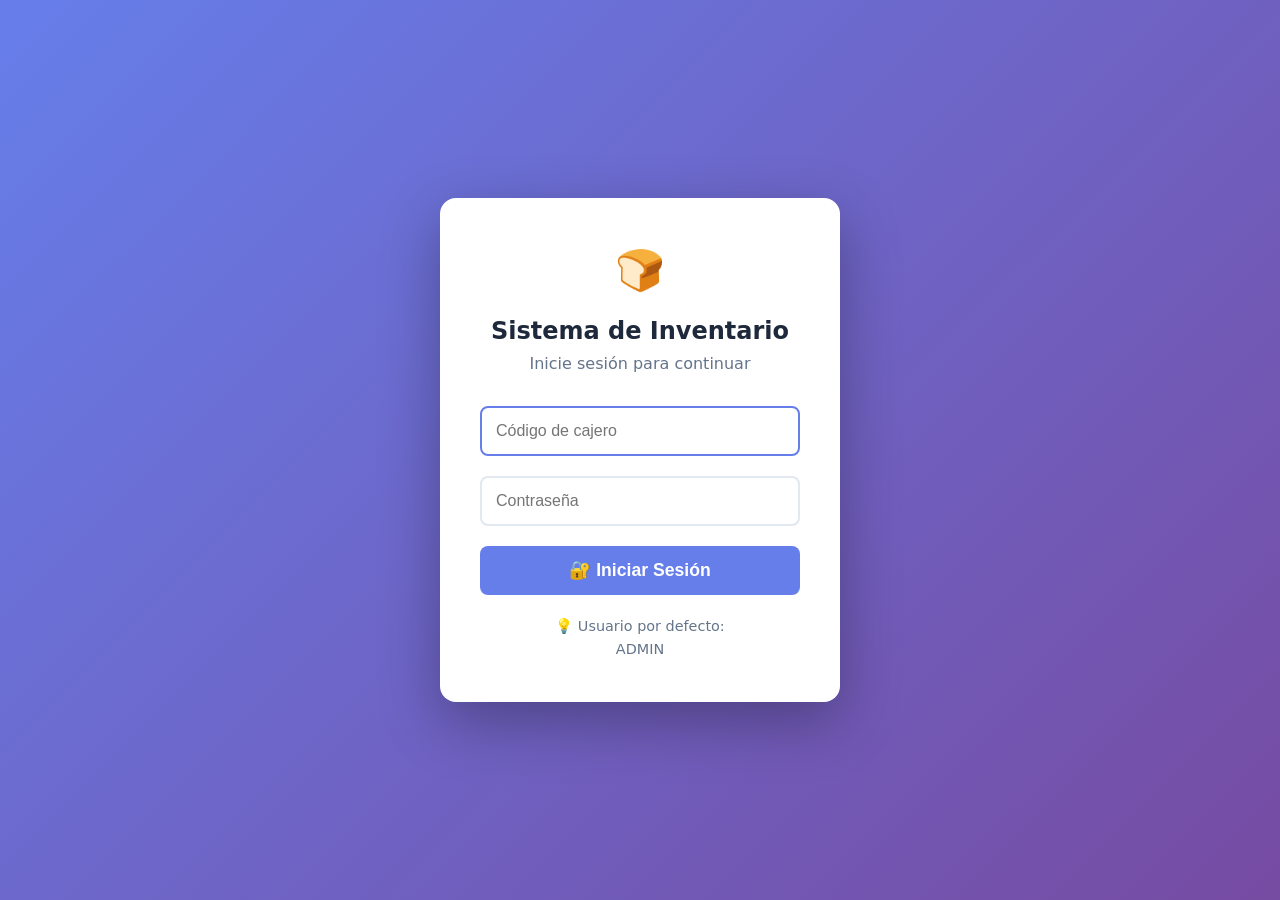
<file: index.html>
<!DOCTYPE html>
<html lang="es">
<head>
    <meta charset="UTF-8">
    <meta name="viewport" content="width=device-width, initial-scale=1.0">
    <title>Sistema de Inventario - Local</title>
    <link rel="stylesheet" href="css/estilos.css">
</head>

<body autocomplete="off">
    <div class="container">
        <header>
            <div style="display: flex; justify-content: space-between; align-items: center; flex-wrap: wrap; gap: 16px;">
                <h1>🍞 Sistema de Control de Inventarios</h1>
                <div id="user-info"></div>
            </div>

            <nav class="main-nav" id="main-nav">
                <!-- Se carga dinámicamente desde app.js -->
            </nav>
        </header>

        <main autocomplete="off">
            <!-- Estadísticas Rápidas -->
            <div class="quick-stats">
                <div class="mini-stat">
                    <div class="mini-stat-value" id="total-items">0</div>
                    <div class="mini-stat-label">Total Items</div>
                </div>
                <div class="mini-stat">
                    <div class="mini-stat-value alert" id="total-alertas">0</div>
                    <div class="mini-stat-label">Stock Bajo</div>
                </div>
                <div class="mini-stat">
                    <div class="mini-stat-value" id="total-cajeros">0</div>
                    <div class="mini-stat-label">Cajeros</div>
                </div>
            </div>

            <!-- Dashboard Dividido -->
            <div class="dashboard-container">
                <!-- PANEL IZQUIERDO: INVENTARIO -->
                <section class="dashboard-panel panel-inventory">
                    <div class="panel-header">
                        <div class="panel-icon">📦</div>
                        <div class="panel-title">
                            <h2>Gestión de Inventario</h2>
                            <p>Control de stock por categorías</p>
                        </div>
                    </div>
                    
                    <div class="category-list" id="inventory-categories">
                        <!-- Se carga dinámicamente -->
                    </div>
                </section>

                <!-- PANEL DERECHO: ADMINISTRACIÓN -->
                <section class="dashboard-panel panel-admin">
                    <div class="panel-header">
                        <div class="panel-icon">⚙️</div>
                        <div class="panel-title">
                            <h2>Administración</h2>
                            <p>Gestión del sistema</p>
                        </div>
                    </div>
                    
                    <div class="admin-list">
                        <a href="cajeros.html" class="admin-card">
                            <div class="admin-icon">👤</div>
                            <div class="admin-info">
                                <div class="admin-name">Cajeros</div>
                                <div class="admin-desc">Administrar usuarios y permisos</div>
                            </div>
                            <span class="admin-arrow">→</span>
                        </a>
                        
                        <a href="auditoria.html" class="admin-card">
                            <div class="admin-icon">📋</div>
                            <div class="admin-info">
                                <div class="admin-name">Auditoría</div>
                                <div class="admin-desc">Historial de movimientos</div>
                            </div>
                            <span class="admin-arrow">→</span>
                        </a>
                        
                        <a href="inventario.html" class="admin-card">
                            <div class="admin-icon">📊</div>
                            <div class="admin-info">
                                <div class="admin-name">Reportes</div>
                                <div class="admin-desc">Vista general y exportación</div>
                            </div>
                            <span class="admin-arrow">→</span>
                        </a>
                        
                        <a href="categorias.html" class="admin-card">
                            <div class="admin-icon">🏷️</div>
                            <div class="admin-info">
                                <div class="admin-name">Categorías</div>
                                <div class="admin-desc">Crear o eliminar categorías</div>
                            </div>
                            <span class="admin-arrow">→</span>
                        </a>
                    </div>
                </section>
            </div>
        </main>
    </div>

    <script src="js/app.js"></script>

    <script>
        document.addEventListener('DOMContentLoaded', () => {
    // CORRECCIÓN 1: Solo inicializar si no hay datos (primera vez)
    if (!localStorage.getItem('inventario_cajeros')) {
        console.log('Primera vez: inicializando datos...');
        inicializarDatos();
    } else {
        // Solo actualizar navegación y usuario, no todo el dashboard
        actualizarNavegacion();
        mostrarUsuarioActual();
    }
    
    // CORRECCIÓN 2: Verificar sesión DESPUÉS de inicializar
    if (!verificarSesion()) return;
    
    // CORRECCIÓN 3: Cargar dashboard personalizado de index (no el de app.js)
    cargarDashboardDividido();
    
    // NO llamar actualizarDashboard() aquí, ya que cargarDashboardDividido() hace todo
});

        function cargarDashboardDividido() {
            const categorias = obtenerCategorias();
            const contenedor = document.getElementById('inventory-categories');
            
            let totalItems = 0;
            let totalAlertas = 0;
            
            // Generar cards de categorías
            const html = categorias.map(cat => {
                const items = obtenerDatos(cat.id);
                const count = items.length;
                const alertas = items.filter(i => i.cantidad <= i.minimo).length;
                const criticos = items.filter(i => i.cantidad <= i.minimo * 0.5).length;
                
                totalItems += count;
                totalAlertas += alertas;
                
                let estadoClase = '';
                let mensajeAlerta = '';
                
                if (criticos > 0) {
                    estadoClase = 'critical';
                    mensajeAlerta = `🔴 ${criticos} crítico${criticos !== 1 ? 's' : ''}`;
                } else if (alertas > 0) {
                    estadoClase = 'warning';
                    mensajeAlerta = `⚠️ ${alertas} con stock bajo`;
                }
                
                return `
                    <a href="categoria.html?cat=${cat.id}" class="category-card ${estadoClase}">
                        <div class="category-icon">${cat.icono}</div>
                        <div class="category-info">
                            <div class="category-name">${cat.nombre}</div>
                            <div class="category-stats">${count} items • ${cat.descripcion || 'Sin descripción'}</div>
                            ${mensajeAlerta ? `<div class="category-alert">${mensajeAlerta}</div>` : ''}
                        </div>
                        <span class="category-arrow">→</span>
                    </a>
                `;
            }).join('');
            
            contenedor.innerHTML = html || `
                <div class="empty-state">
                    <div class="empty-state-icon">📦</div>
                    <p>No hay categorías configuradas</p>
                    <a href="categorias.html" class="btn-primary" style="margin-top: 16px;">Crear Categoría</a>
                </div>
            `;
            
            // Actualizar estadísticas
            document.getElementById('total-items').textContent = totalItems;
            document.getElementById('total-alertas').textContent = totalAlertas;
            
            const cajeros = obtenerDatos('cajeros');
            document.getElementById('total-cajeros').textContent = cajeros.length;
        }
    </script>
</body>
</html>
</file>
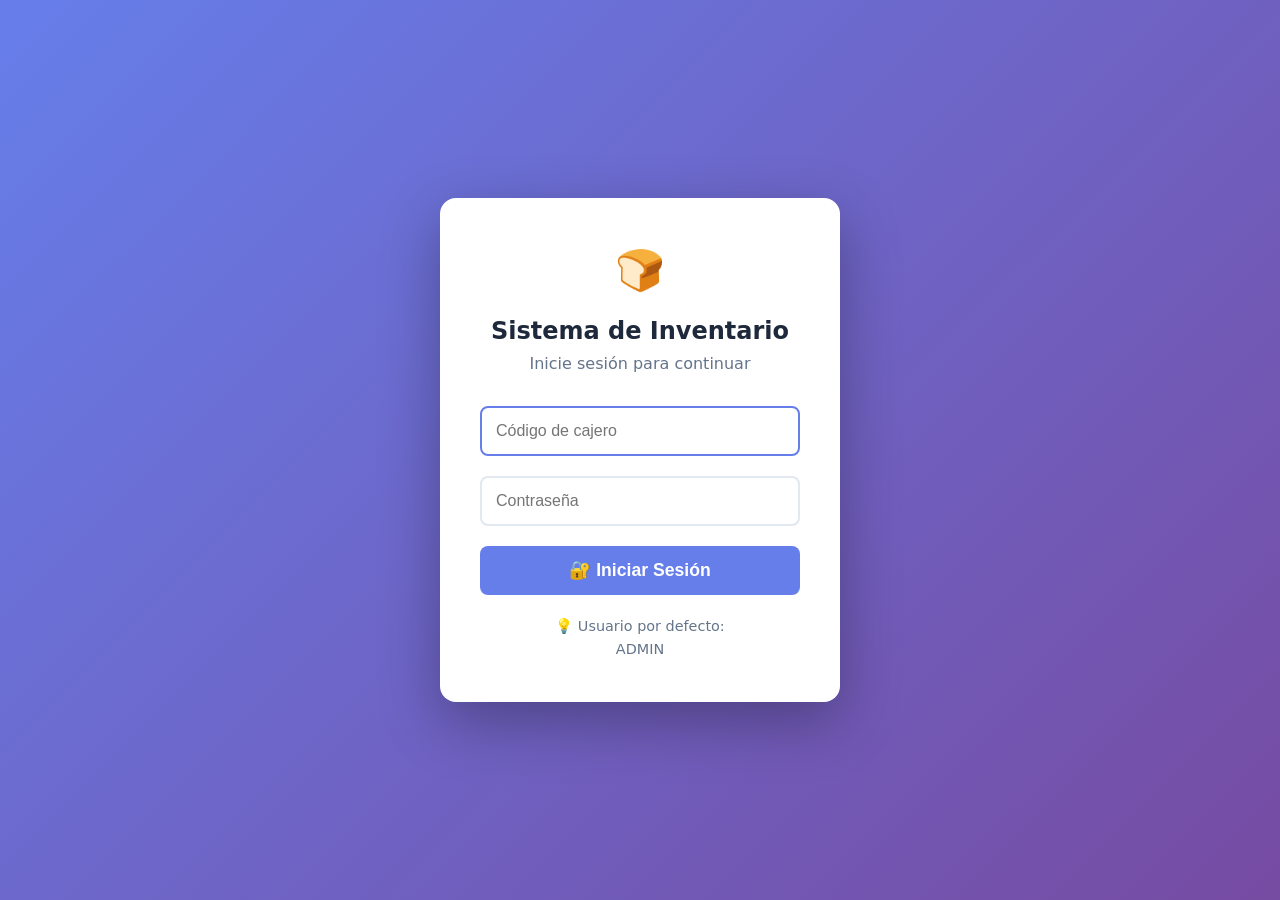
<file: categorias.html>
<!DOCTYPE html>
<html lang="es">
<head>
    <meta charset="UTF-8">
    <meta name="viewport" content="width=device-width, initial-scale=1.0">
    <title>Gestión de Categorías - Inventario</title>
    <link rel="stylesheet" href="css/estilos.css">
    <style>
        /* Estilos específicos para la página de categorías */
        .categorias-grid {
            display: grid;
            grid-template-columns: repeat(auto-fill, minmax(280px, 1fr));
            gap: 20px;
            margin-top: 24px;
        }
        
        .categoria-card {
            background: var(--card-bg);
            border-radius: 12px;
            padding: 20px;
            box-shadow: var(--shadow);
            border-left: 4px solid var(--primary);
            position: relative;
            transition: all 0.3s ease;
        }
        
        .categoria-card:hover {
            transform: translateY(-3px);
            box-shadow: var(--shadow-lg);
        }
        
        .categoria-card.protegida {
            border-left-color: var(--warning);
            background: linear-gradient(to right, #fef3c7, var(--card-bg));
        }
        
        .categoria-icon-display {
            font-size: 2.5rem;
            margin-bottom: 12px;
            text-align: center;
            background: var(--bg);
            border-radius: 12px;
            padding: 12px;
        }
        
        .categoria-nombre {
            font-size: 1.2rem;
            font-weight: 600;
            margin-bottom: 4px;
        }
        
        .categoria-id {
            color: var(--text-light);
            font-size: 0.85rem;
            font-family: monospace;
            background: var(--bg);
            padding: 2px 8px;
            border-radius: 4px;
            display: inline-block;
            margin-bottom: 8px;
        }
        
        .categoria-desc {
            color: var(--text-light);
            font-size: 0.9rem;
            margin-bottom: 12px;
            min-height: 20px;
        }
        
        .categoria-stats {
            display: flex;
            gap: 16px;
            margin-bottom: 12px;
            font-size: 0.85rem;
            color: var(--text-light);
        }
        
        .categoria-actions {
            display: flex;
            gap: 8px;
        }
        
        .badge-protegida {
            background: var(--warning);
            color: white;
            padding: 4px 12px;
            border-radius: 20px;
            font-size: 0.75rem;
            font-weight: 600;
            position: absolute;
            top: 16px;
            right: 16px;
        }
        
        /* Formulario mejorado */
        .form-nueva-cat {
            background: var(--card-bg);
            padding: 24px;
            border-radius: 12px;
            box-shadow: var(--shadow);
            margin-bottom: 24px;
        }
        
        .form-row {
           display: grid;
          grid-template-columns: 1fr 1fr 1fr 100px;  /* ← Todos iguales */
          gap: 14px;
          align-items: end;
        }
        
        @media (max-width: 968px) {
            .form-row {
                grid-template-columns: 1fr;
            }
        }
        
        /* Selector de Iconos Compacto */
        .icon-selector-container {
            position: relative;
        }
        
        .icon-trigger {
            display: flex;
            align-items: center;
            gap: 10px;
            padding: 10px 12px;
            background: white;
            border: 2px solid var(--border);
            border-radius: 8px;
            cursor: pointer;
            transition: all 0.3s ease;
            width: 100%;
        }
        
        .icon-trigger:hover, .icon-trigger.active {
            border-color: var(--primary);
        }
        
        .selected-icon-preview {
            font-size: 1.4rem;
            width: 32px;
            height: 32px;
            display: flex;
            align-items: center;
            justify-content: center;
            background: var(--bg);
            border-radius: 6px;
        }
        
        .icon-trigger-text {
            flex: 1;
            color: var(--text);
            font-size: 0.9rem;
        }
        
        .icon-arrow {
            color: var(--text-light);
            font-size: 0.8rem;
            transition: transform 0.3s ease;
        }
        
        .icon-trigger.active .icon-arrow {
            transform: rotate(180deg);
        }
        
        /* Dropdown compacto */
        .icon-dropdown {
            position: absolute;
            top: 100%;
            left: 0;
            right: 0;
            margin-top: 6px;
            background: white;
            border-radius: 12px;
            box-shadow: var(--shadow-lg);
            max-height: 320px;
            overflow-y: auto;
            z-index: 1000;
            display: none;
            border: 2px solid var(--border);
        }
        
        .icon-dropdown.show {
            display: block;
            animation: slideDown 0.2s ease;
        }
        
        @keyframes slideDown {
            from { opacity: 0; transform: translateY(-10px); }
            to { opacity: 1; transform: translateY(0); }
        }
        
        .icon-category {
            padding: 12px;
            border-bottom: 1px solid var(--border);
        }
        
        .icon-category:last-child {
            border-bottom: none;
        }
        
        .icon-category-title {
            font-size: 0.75rem;
            font-weight: 600;
            color: var(--text-light);
            text-transform: uppercase;
            letter-spacing: 0.5px;
            margin-bottom: 8px;
            display: flex;
            align-items: center;
            gap: 6px;
        }
        
        .icon-grid {
            display: grid;
            grid-template-columns: repeat(5, 1fr);
            gap: 6px;
        }
        
        .icon-option {
            aspect-ratio: 1;
            display: flex;
            align-items: center;
            justify-content: center;
            font-size: 1.3rem;
            background: var(--bg);
            border-radius: 6px;
            cursor: pointer;
            transition: all 0.15s ease;
            border: 2px solid transparent;
        }
        
        .icon-option:hover {
            background: #dbeafe;
            border-color: var(--primary);
            transform: scale(1.1);
        }
        
        .icon-option.selected {
            background: var(--primary);
            border-color: var(--primary);
            color: white;
        }
        
        /* Input oculto */
        #cat-icono-input, #edit-cat-icono-input {
            position: absolute;
            opacity: 0;
            pointer-events: none;
        }
    </style>
</head>
<body autocomplete="off">
    <div class="container">
        <header>
            <div style="display: flex; justify-content: space-between; align-items: center; flex-wrap: wrap; gap: 16px;">
                <h1>⚙️ Gestión de Categorías</h1>
                <div id="user-info"></div>
            </div>
            <nav class="main-nav" id="main-nav">
                <!-- Se carga dinámicamente -->
            </nav>
        </header>

        <main>
            <!-- Formulario de Nueva Categoría -->
            <div class="form-nueva-cat">
                <h3 style="margin-bottom: 20px;">➕ Nueva Categoría</h3>
                
                <form id="form-categoria" onsubmit="return false;">
                    <div class="form-row">
                        <!-- ID -->
                        <div class="form-group">
                            <label>ID único:</label>
                            <input type="text" id="cat-id" placeholder="ej: bebidas" required 
                                   pattern="[a-z0-9-]+" title="Solo minúsculas, números y guiones">
                        </div>
                        
                        <!-- Selector de Icono -->
                        <div class="form-group icon-selector-container">
                            <label>Icono:</label>
                            <input type="hidden" id="cat-icono-input" value="📦">
                            
                            <div class="icon-trigger" id="icon-trigger" onclick="toggleIconDropdown()">
                                <span class="selected-icon-preview" id="selected-icon-display">📦</span>
                                <span class="icon-trigger-text">Seleccionar...</span>
                                <span class="icon-arrow">▼</span>
                            </div>
                            
                            <div class="icon-dropdown" id="icon-dropdown">
                                <!-- Comida y Bebida -->
                                <div class="icon-category">
                                    <div class="icon-category-title">🍽️ Comida y Bebida</div>
                                    <div class="icon-grid">
                                        <div class="icon-option" onclick="seleccionarIcono('🍞')" title="Pan">🍞</div>
                                        <div class="icon-option" onclick="seleccionarIcono('🥖')" title="Baguette">🥖</div>
                                        <div class="icon-option" onclick="seleccionarIcono('🥐')" title="Croissant">🥐</div>
                                        <div class="icon-option" onclick="seleccionarIcono('🥨')" title="Pretzel">🥨</div>
                                        <div class="icon-option" onclick="seleccionarIcono('🥯')" title="Bagel">🥯</div>
                                        <div class="icon-option" onclick="seleccionarIcono('🥞')" title="Panqueques">🥞</div>
                                        <div class="icon-option" onclick="seleccionarIcono('🧇')" title="Waffles">🧇</div>
                                        <div class="icon-option" onclick="seleccionarIcono('🥓')" title="Tocino">🥓</div>
                                        <div class="icon-option" onclick="seleccionarIcono('🥩')" title="Carne">🥩</div>
                                        <div class="icon-option" onclick="seleccionarIcono('🍗')" title="Pollo">🍗</div>
                                        <div class="icon-option" onclick="seleccionarIcono('🍖')" title="Hueso">🍖</div>
                                        <div class="icon-option" onclick="seleccionarIcono('🌭')" title="Hot Dog">🌭</div>
                                        <div class="icon-option" onclick="seleccionarIcono('🍔')" title="Hamburguesa">🍔</div>
                                        <div class="icon-option" onclick="seleccionarIcono('🍟')" title="Papas fritas">🍟</div>
                                        <div class="icon-option" onclick="seleccionarIcono('🍕')" title="Pizza">🍕</div>
                                        <div class="icon-option" onclick="seleccionarIcono('🥪')" title="Sándwich">🥪</div>
                                        <div class="icon-option" onclick="seleccionarIcono('🥙')" title="Kebab">🥙</div>
                                        <div class="icon-option" onclick="seleccionarIcono('🧆')" title="Falafel">🧆</div>
                                        <div class="icon-option" onclick="seleccionarIcono('🌮')" title="Taco">🌮</div>
                                        <div class="icon-option" onclick="seleccionarIcono('🌯')" title="Burrito">🌯</div>
                                        <div class="icon-option" onclick="seleccionarIcono('🥗')" title="Ensalada">🥗</div>
                                        <div class="icon-option" onclick="seleccionarIcono('🥘')" title="Paella">🥘</div>
                                        <div class="icon-option" onclick="seleccionarIcono('🥫')" title="Enlatado">🥫</div>
                                        <div class="icon-option" onclick="seleccionarIcono('🍝')" title="Spaghetti">🍝</div>
                                        <div class="icon-option" onclick="seleccionarIcono('🍜')" title="Ramen">🍜</div>
                                        <div class="icon-option" onclick="seleccionarIcono('🍲')" title="Sopa">🍲</div>
                                        <div class="icon-option" onclick="seleccionarIcono('🍛')" title="Curry">🍛</div>
                                        <div class="icon-option" onclick="seleccionarIcono('🍣')" title="Sushi">🍣</div>
                                        <div class="icon-option" onclick="seleccionarIcono('🍱')" title="Bento">🍱</div>
                                        <div class="icon-option" onclick="seleccionarIcono('🥟')" title="Dumpling">🥟</div>
                                        <div class="icon-option" onclick="seleccionarIcono('🍤')" title="Camarón">🍤</div>
                                        <div class="icon-option" onclick="seleccionarIcono('🍙')" title="Onigiri">🍙</div>
                                        <div class="icon-option" onclick="seleccionarIcono('🍚')" title="Arroz">🍚</div>
                                        <div class="icon-option" onclick="seleccionarIcono('🍘')" title="Galleta arroz">🍘</div>
                                        <div class="icon-option" onclick="seleccionarIcono('🍥')" title="Narutomaki">🍥</div>
                                        <div class="icon-option" onclick="seleccionarIcono('🥠')" title="Galleta fortuna">🥠</div>
                                        <div class="icon-option" onclick="seleccionarIcono('🥮')" title="Pastel luna">🥮</div>
                                        <div class="icon-option" onclick="seleccionarIcono('🍢')" title="Oden">🍢</div>
                                        <div class="icon-option" onclick="seleccionarIcono('🍡')" title="Dango">🍡</div>
                                        <div class="icon-option" onclick="seleccionarIcono('🍧')" title="Raspado">🍧</div>
                                        <div class="icon-option" onclick="seleccionarIcono('🍨')" title="Helado">🍨</div>
                                        <div class="icon-option" onclick="seleccionarIcono('🍦')" title="Soft serve">🍦</div>
                                        <div class="icon-option" onclick="seleccionarIcono('🥧')" title="Pie">🥧</div>
                                        <div class="icon-option" onclick="seleccionarIcono('🧁')" title="Cupcake">🧁</div>
                                        <div class="icon-option" onclick="seleccionarIcono('🍰')" title="Torta">🍰</div>
                                        <div class="icon-option" onclick="seleccionarIcono('🎂')" title="Cumpleaños">🎂</div>
                                        <div class="icon-option" onclick="seleccionarIcono('🍮')" title="Flan">🍮</div>
                                        <div class="icon-option" onclick="seleccionarIcono('🍭')" title="Chupetín">🍭</div>
                                        <div class="icon-option" onclick="seleccionarIcono('🍬')" title="Caramelo">🍬</div>
                                        <div class="icon-option" onclick="seleccionarIcono('🍫')" title="Chocolate">🍫</div>
                                        <div class="icon-option" onclick="seleccionarIcono('🍿')" title="Popcorn">🍿</div>
                                        <div class="icon-option" onclick="seleccionarIcono('🍩')" title="Dona">🍩</div>
                                        <div class="icon-option" onclick="seleccionarIcono('🍪')" title="Galleta">🍪</div>
                                        <div class="icon-option" onclick="seleccionarIcono('🌰')" title="Castaña">🌰</div>
                                        <div class="icon-option" onclick="seleccionarIcono('🥜')" title="Maní">🥜</div>
                                        <div class="icon-option" onclick="seleccionarIcono('🍯')" title="Miel">🍯</div>
                                        <div class="icon-option" onclick="seleccionarIcono('🥛')" title="Leche">🥛</div>
                                        <div class="icon-option" onclick="seleccionarIcono('🍼')" title="Biberón">🍼</div>
                                        <div class="icon-option" onclick="seleccionarIcono('☕')" title="Café">☕</div>
                                        <div class="icon-option" onclick="seleccionarIcono('🍵')" title="Té">🍵</div>
                                        <div class="icon-option" onclick="seleccionarIcono('🧃')" title="Jugo">🧃</div>
                                        <div class="icon-option" onclick="seleccionarIcono('🥤')" title="Vaso con popote">🥤</div>
                                        <div class="icon-option" onclick="seleccionarIcono('🍶')" title="Sake">🍶</div>
                                        <div class="icon-option" onclick="seleccionarIcono('🍺')" title="Cerveza">🍺</div>
                                        <div class="icon-option" onclick="seleccionarIcono('🍻')" title="Brindis">🍻</div>
                                        <div class="icon-option" onclick="seleccionarIcono('🥂')" title="Champagne">🥂</div>
                                        <div class="icon-option" onclick="seleccionarIcono('🍷')" title="Vino">🍷</div>
                                        <div class="icon-option" onclick="seleccionarIcono('🥃')" title="Whisky">🥃</div>
                                        <div class="icon-option" onclick="seleccionarIcono('🍸')" title="Cóctel">🍸</div>
                                        <div class="icon-option" onclick="seleccionarIcono('🍹')" title="Tropical">🍹</div>
                                        <div class="icon-option" onclick="seleccionarIcono('🧉')" title="Mate">🧉</div>
                                        <div class="icon-option" onclick="seleccionarIcono('🍾')" title="Champaña">🍾</div>
                                        <div class="icon-option" onclick="seleccionarIcono('🧊')" title="Hielo">🧊</div>
                                        <div class="icon-option" onclick="seleccionarIcono('🥄')" title="Cuchara">🥄</div>
                                        <div class="icon-option" onclick="seleccionarIcono('🍴')" title="Cubiertos">🍴</div>
                                        <div class="icon-option" onclick="seleccionarIcono('🍽️')" title="Plato">🍽️</div>
                                        <div class="icon-option" onclick="seleccionarIcono('🥣')" title="Bowl">🥣</div>
                                        <div class="icon-option" onclick="seleccionarIcono('🥡')" title="Para llevar">🥡</div>
                                        <div class="icon-option" onclick="seleccionarIcono('🥢')" title="Palillos">🥢</div>
                                        <div class="icon-option" onclick="seleccionarIcono('🧂')" title="Sal">🧂</div>
                                    </div>
                                </div>
                                
                                <!-- Frutas y Verduras -->
                                <div class="icon-category">
                                    <div class="icon-category-title">🍎 Frutas y Verduras</div>
                                    <div class="icon-grid">
                                        <div class="icon-option" onclick="seleccionarIcono('🍏')" title="Manzana verde">🍏</div>
                                        <div class="icon-option" onclick="seleccionarIcono('🍎')" title="Manzana roja">🍎</div>
                                        <div class="icon-option" onclick="seleccionarIcono('🍐')" title="Pera">🍐</div>
                                        <div class="icon-option" onclick="seleccionarIcono('🍊')" title="Naranja">🍊</div>
                                        <div class="icon-option" onclick="seleccionarIcono('🍋')" title="Limón">🍋</div>
                                        <div class="icon-option" onclick="seleccionarIcono('🍌')" title="Plátano">🍌</div>
                                        <div class="icon-option" onclick="seleccionarIcono('🍉')" title="Sandía">🍉</div>
                                        <div class="icon-option" onclick="seleccionarIcono('🍇')" title="Uvas">🍇</div>
                                        <div class="icon-option" onclick="seleccionarIcono('🍓')" title="Frutilla">🍓</div>
                                        <div class="icon-option" onclick="seleccionarIcono('🫐')" title="Arándanos">🫐</div>
                                        <div class="icon-option" onclick="seleccionarIcono('🍈')" title="Melón">🍈</div>
                                        <div class="icon-option" onclick="seleccionarIcono('🍒')" title="Cerezas">🍒</div>
                                        <div class="icon-option" onclick="seleccionarIcono('🍑')" title="Durazno">🍑</div>
                                        <div class="icon-option" onclick="seleccionarIcono('🍍')" title="Piña">🍍</div>
                                        <div class="icon-option" onclick="seleccionarIcono('🥝')" title="Kiwi">🥝</div>
                                        <div class="icon-option" onclick="seleccionarIcono('🥥')" title="Coco">🥥</div>
                                        <div class="icon-option" onclick="seleccionarIcono('🥑')" title="Palta">🥑</div>
                                        <div class="icon-option" onclick="seleccionarIcono('🍆')" title="Berenjena">🍆</div>
                                        <div class="icon-option" onclick="seleccionarIcono('🥔')" title="Papa">🥔</div>
                                        <div class="icon-option" onclick="seleccionarIcono('🥕')" title="Zanahoria">🥕</div>
                                        <div class="icon-option" onclick="seleccionarIcono('🌽')" title="Choclo">🌽</div>
                                        <div class="icon-option" onclick="seleccionarIcono('🌶️')" title="Ají">🌶️</div>
                                        <div class="icon-option" onclick="seleccionarIcono('🫑')" title="Pimentón">🫑</div>
                                        <div class="icon-option" onclick="seleccionarIcono('🥒')" title="Pepino">🥒</div>
                                        <div class="icon-option" onclick="seleccionarIcono('🥬')" title="Vegetal hoja">🥬</div>
                                        <div class="icon-option" onclick="seleccionarIcono('🥦')" title="Brócoli">🥦</div>
                                        <div class="icon-option" onclick="seleccionarIcono('🧄')" title="Ajo">🧄</div>
                                        <div class="icon-option" onclick="seleccionarIcono('🧅')" title="Cebolla">🧅</div>
                                        <div class="icon-option" onclick="seleccionarIcono('🍄')" title="Champiñón">🍄</div>
                                        <div class="icon-option" onclick="seleccionarIcono('🥜')" title="Maní">🥜</div>
                                        <div class="icon-option" onclick="seleccionarIcono('🌰')" title="Castaña">🌰</div>
                                        <div class="icon-option" onclick="seleccionarIcono('🍞')" title="Pan">🍞</div>
                                        <div class="icon-option" onclick="seleccionarIcono('🥐')" title="Croissant">🥐</div>
                                        <div class="icon-option" onclick="seleccionarIcono('🥖')" title="Baguette">🥖</div>
                                        <div class="icon-option" onclick="seleccionarIcono('🫓')" title="Pan plano">🫓</div>
                                        <div class="icon-option" onclick="seleccionarIcono('🥨')" title="Pretzel">🥨</div>
                                        <div class="icon-option" onclick="seleccionarIcono('🥯')" title="Bagel">🥯</div>
                                        <div class="icon-option" onclick="seleccionarIcono('🥞')" title="Panqueques">🥞</div>
                                        <div class="icon-option" onclick="seleccionarIcono('🧇')" title="Waffles">🧇</div>
                                        <div class="icon-option" onclick="seleccionarIcono('🧀')" title="Queso">🧀</div>
                                        <div class="icon-option" onclick="seleccionarIcono('🍖')" title="Carne">🍖</div>
                                        <div class="icon-option" onclick="seleccionarIcono('🍗')" title="Pollo">🍗</div>
                                        <div class="icon-option" onclick="seleccionarIcono('🥩')" title="Corte">🥩</div>
                                        <div class="icon-option" onclick="seleccionarIcono('🥓')" title="Tocino">🥓</div>
                                        <div class="icon-option" onclick="seleccionarIcono('🍔')" title="Hamburguesa">🍔</div>
                                        <div class="icon-option" onclick="seleccionarIcono('🍟')" title="Papas">🍟</div>
                                        <div class="icon-option" onclick="seleccionarIcono('🍕')" title="Pizza">🍕</div>
                                        <div class="icon-option" onclick="seleccionarIcono('🌭')" title="Completo">🌭</div>
                                        <div class="icon-option" onclick="seleccionarIcono('🥪')" title="Sándwich">🥪</div>
                                        <div class="icon-option" onclick="seleccionarIcono('🌮')" title="Taco">🌮</div>
                                        <div class="icon-option" onclick="seleccionarIcono('🌯')" title="Burrito">🌯</div>
                                        <div class="icon-option" onclick="seleccionarIcono('🫔')" title="Tamal">🫔</div>
                                        <div class="icon-option" onclick="seleccionarIcono('🥙')" title="Kebab">🥙</div>
                                        <div class="icon-option" onclick="seleccionarIcono('🧆')" title="Falafel">🧆</div>
                                        <div class="icon-option" onclick="seleccionarIcono('🥚')" title="Huevo">🥚</div>
                                        <div class="icon-option" onclick="seleccionarIcono('🍳')" title="Cocinando">🍳</div>
                                        <div class="icon-option" onclick="seleccionarIcono('🥘')" title="Paella">🥘</div>
                                        <div class="icon-option" onclick="seleccionarIcono('🍲')" title="Olla">🍲</div>
                                        <div class="icon-option" onclick="seleccionarIcono('🫕')" title="Fondue">🫕</div>
                                        <div class="icon-option" onclick="seleccionarIcono('🥣')" title="Bowl">🥣</div>
                                        <div class="icon-option" onclick="seleccionarIcono('🥗')" title="Ensalada">🥗</div>
                                        <div class="icon-option" onclick="seleccionarIcono('🍿')" title="Popcorn">🍿</div>
                                        <div class="icon-option" onclick="seleccionarIcono('🧈')" title="Mantequilla">🧈</div>
                                        <div class="icon-option" onclick="seleccionarIcono('🧂')" title="Sal">🧂</div>
                                        <div class="icon-option" onclick="seleccionarIcono('🥫')" title="Enlatado">🥫</div>
                                        <div class="icon-option" onclick="seleccionarIcono('🍱')" title="Bento">🍱</div>
                                        <div class="icon-option" onclick="seleccionarIcono('🍘')" title="Galleta arroz">🍘</div>
                                        <div class="icon-option" onclick="seleccionarIcono('🍙')" title="Onigiri">🍙</div>
                                        <div class="icon-option" onclick="seleccionarIcono('🍚')" title="Arroz">🍚</div>
                                        <div class="icon-option" onclick="seleccionarIcono('🍛')" title="Curry">🍛</div>
                                        <div class="icon-option" onclick="seleccionarIcono('🍜')" title="Ramen">🍜</div>
                                        <div class="icon-option" onclick="seleccionarIcono('🍝')" title="Spaghetti">🍝</div>
                                        <div class="icon-option" onclick="seleccionarIcono('🍠')" title="Batata">🍠</div>
                                        <div class="icon-option" onclick="seleccionarIcono('🍢')" title="Oden">🍢</div>
                                        <div class="icon-option" onclick="seleccionarIcono('🍡')" title="Dango">🍡</div>
                                        <div class="icon-option" onclick="seleccionarIcono('🍧')" title="Raspado">🍧</div>
                                        <div class="icon-option" onclick="seleccionarIcono('🍨')" title="Helado">🍨</div>
                                        <div class="icon-option" onclick="seleccionarIcono('🍦')" title="Soft">🍦</div>
                                        <div class="icon-option" onclick="seleccionarIcono('🥧')" title="Pie">🥧</div>
                                        <div class="icon-option" onclick="seleccionarIcono('🧁')" title="Cupcake">🧁</div>
                                        <div class="icon-option" onclick="seleccionarIcono('🍰')" title="Torta">🍰</div>
                                        <div class="icon-option" onclick="seleccionarIcono('🎂')" title="Cumpleaños">🎂</div>
                                        <div class="icon-option" onclick="seleccionarIcono('🍮')" title="Flan">🍮</div>
                                        <div class="icon-option" onclick="seleccionarIcono('🍭')" title="Chupetín">🍭</div>
                                        <div class="icon-option" onclick="seleccionarIcono('🍬')" title="Caramelo">🍬</div>
                                        <div class="icon-option" onclick="seleccionarIcono('🍫')" title="Chocolate">🍫</div>
                                        <div class="icon-option" onclick="seleccionarIcono('🍿')" title="Popcorn">🍿</div>
                                        <div class="icon-option" onclick="seleccionarIcono('🍩')" title="Dona">🍩</div>
                                        <div class="icon-option" onclick="seleccionarIcono('🍪')" title="Galleta">🍪</div>
                                        <div class="icon-option" onclick="seleccionarIcono('🌰')" title="Castaña">🌰</div>
                                        <div class="icon-option" onclick="seleccionarIcono('🥜')" title="Maní">🥜</div>
                                        <div class="icon-option" onclick="seleccionarIcono('🍯')" title="Miel">🍯</div>
                                        <div class="icon-option" onclick="seleccionarIcono('🍼')" title="Biberón">🍼</div>
                                        <div class="icon-option" onclick="seleccionarIcono('🥛')" title="Leche">🥛</div>
                                        <div class="icon-option" onclick="seleccionarIcono('☕')" title="Café">☕</div>
                                        <div class="icon-option" onclick="seleccionarIcono('🫖')" title="Tetera">🫖</div>
                                        <div class="icon-option" onclick="seleccionarIcono('🍵')" title="Té">🍵</div>
                                        <div class="icon-option" onclick="seleccionarIcono('🍶')" title="Sake">🍶</div>
                                        <div class="icon-option" onclick="seleccionarIcono('🍾')" title="Champaña">🍾</div>
                                        <div class="icon-option" onclick="seleccionarIcono('🍷')" title="Vino">🍷</div>
                                        <div class="icon-option" onclick="seleccionarIcono('🍸')" title="Cóctel">🍸</div>
                                        <div class="icon-option" onclick="seleccionarIcono('🍹')" title="Tropical">🍹</div>
                                        <div class="icon-option" onclick="seleccionarIcono('🍺')" title="Cerveza">🍺</div>
                                        <div class="icon-option" onclick="seleccionarIcono('🍻')" title="Brindis">🍻</div>
                                        <div class="icon-option" onclick="seleccionarIcono('🥂')" title="Champagne">🥂</div>
                                        <div class="icon-option" onclick="seleccionarIcono('🥃')" title="Whisky">🥃</div>
                                        <div class="icon-option" onclick="seleccionarIcono('🫗')" title="Vertiendo">🫗</div>
                                        <div class="icon-option" onclick="seleccionarIcono('🥤')" title="Vaso">🥤</div>
                                        <div class="icon-option" onclick="seleccionarIcono('🧋')" title="Bubble tea">🧋</div>
                                        <div class="icon-option" onclick="seleccionarIcono('🧃')" title="Jugo">🧃</div>
                                        <div class="icon-option" onclick="seleccionarIcono('🧉')" title="Mate">🧉</div>
                                        <div class="icon-option" onclick="seleccionarIcono('🧊')" title="Hielo">🧊</div>
                                        <div class="icon-option" onclick="seleccionarIcono('🥢')" title="Palillos">🥢</div>
                                        <div class="icon-option" onclick="seleccionarIcono('🍽️')" title="Plato">🍽️</div>
                                        <div class="icon-option" onclick="seleccionarIcono('🍴')" title="Cubiertos">🍴</div>
                                        <div class="icon-option" onclick="seleccionarIcono('🥄')" title="Cuchara">🥄</div>
                                        <div class="icon-option" onclick="seleccionarIcono('🔪')" title="Cuchillo">🔪</div>
                                        <div class="icon-option" onclick="seleccionarIcono('🏺')" title="Ánfora">🏺</div>
                                    </div>
                                </div>
                                
                                <!-- Bebidas -->
                                <div class="icon-category">
                                    <div class="icon-category-title">🥤 Bebidas</div>
                                    <div class="icon-grid">
                                        <div class="icon-option" onclick="seleccionarIcono('💧')" title="Agua">💧</div>
                                        <div class="icon-option" onclick="seleccionarIcono('🥤')" title="Vaso">🥤</div>
                                        <div class="icon-option" onclick="seleccionarIcono('🧃')" title="Jugo">🧃</div>
                                        <div class="icon-option" onclick="seleccionarIcono('🧉')" title="Mate">🧉</div>
                                        <div class="icon-option" onclick="seleccionarIcono('☕')" title="Café">☕</div>
                                        <div class="icon-option" onclick="seleccionarIcono('🍵')" title="Té">🍵</div>
                                        <div class="icon-option" onclick="seleccionarIcono('🫖')" title="Tetera">🫖</div>
                                        <div class="icon-option" onclick="seleccionarIcono('🍶')" title="Sake">🍶</div>
                                        <div class="icon-option" onclick="seleccionarIcono('🍺')" title="Cerveza">🍺</div>
                                        <div class="icon-option" onclick="seleccionarIcono('🍻')" title="Brindis">🍻</div>
                                        <div class="icon-option" onclick="seleccionarIcono('🥂')" title="Champagne">🥂</div>
                                        <div class="icon-option" onclick="seleccionarIcono('🍷')" title="Vino">🍷</div>
                                        <div class="icon-option" onclick="seleccionarIcono('🥃')" title="Whisky">🥃</div>
                                        <div class="icon-option" onclick="seleccionarIcono('🍸')" title="Cóctel">🍸</div>
                                        <div class="icon-option" onclick="seleccionarIcono('🍹')" title="Tropical">🍹</div>
                                        <div class="icon-option" onclick="seleccionarIcono('🧊')" title="Hielo">🧊</div>
                                        <div class="icon-option" onclick="seleccionarIcono('🥛')" title="Leche">🥛</div>
                                        <div class="icon-option" onclick="seleccionarIcono('🍼')" title="Biberón">🍼</div>
                                        <div class="icon-option" onclick="seleccionarIcono('🍾')" title="Champaña">🍾</div>
                                        <div class="icon-option" onclick="seleccionarIcono('🧋')" title="Bubble tea">🧋</div>
                                        <div class="icon-option" onclick="seleccionarIcono('🫗')" title="Vertiendo">🫗</div>
                                        <div class="icon-option" onclick="seleccionarIcono('🍯')" title="Miel">🍯</div>
                                        <div class="icon-option" onclick="seleccionarIcono('🥄')" title="Cuchara">🥄</div>
                                        <div class="icon-option" onclick="seleccionarIcono('🍴')" title="Cubiertos">🍴</div>
                                    </div>
                                </div>
                            </div>
                        </div>
                        
                        <!-- Nombre -->
                        <div class="form-group">
                            <label>Nombre visible:</label>
                            <input type="text" id="cat-nombre" placeholder="Nombre de la categoría" required>
                        </div>
                        
                        <!-- Botón -->
                        <div class="form-group">
                            <button type="button" onclick="crearNuevaCategoria()" class="btn-primary" style="width: 100%; height: 46px;">
                                ➕ Crear
                            </button>
                        </div>
                    </div>
                    
                    <!-- Descripción -->
                    <div class="form-group" style="margin-top: 12px;">
                        <label>Descripción (opcional):</label>
                        <input type="text" id="cat-desc" placeholder="Breve descripción de la categoría">
                    </div>
                </form>
            </div>

            <!-- Lista de Categorías Existentes -->
            <div class="section-header">
                <h2>Categorías Existentes</h2>
                <span id="total-categorias" class="badge">0 categorías</span>
            </div>

            <div class="categorias-grid" id="categorias-grid">
                <!-- Se carga dinámicamente -->
            </div>
        </main>
    </div>

    <!-- Modal para editar categoría -->
    <div id="modal-editar-cat" class="modal">
        <div class="modal-content">
            <span class="close" onclick="cerrarModalCat()">&times;</span>
            <h3>Editar Categoría</h3>
            <form id="form-editar-cat" onsubmit="return false;">
                <input type="hidden" id="edit-cat-id-original">
                
                <div class="form-group">
                    <label>ID (no editable):</label>
                    <input type="text" id="edit-cat-id" readonly style="background: #f1f5f9;">
                </div>
                
                <!-- Selector de icono para edición -->
                <div class="form-group icon-selector-container">
                    <label>Icono:</label>
                    <input type="hidden" id="edit-cat-icono-input">
                    
                    <div class="icon-trigger" id="edit-icon-trigger" onclick="toggleEditIconDropdown()">
                        <span class="selected-icon-preview" id="edit-selected-icon-display">📦</span>
                        <span class="icon-trigger-text">Cambiar icono...</span>
                        <span class="icon-arrow">▼</span>
                    </div>
                    
                    <div class="icon-dropdown" id="edit-icon-dropdown">
                        <!-- Comida y Bebida -->
                        <div class="icon-category">
                            <div class="icon-category-title">🍽️ Comida y Bebida</div>
                            <div class="icon-grid" id="edit-grid-comida">
                                <!-- Se genera con JS -->
                            </div>
                        </div>
                        
                        <!-- Frutas y Verduras -->
                        <div class="icon-category">
                            <div class="icon-category-title">🍎 Frutas y Verduras</div>
                            <div class="icon-grid" id="edit-grid-frutas">
                                <!-- Se genera con JS -->
                            </div>
                        </div>
                        
                        <!-- Bebidas -->
                        <div class="icon-category">
                            <div class="icon-category-title">🥤 Bebidas</div>
                            <div class="icon-grid" id="edit-grid-bebidas">
                                <!-- Se genera con JS -->
                            </div>
                        </div>
                    </div>
                </div>
                
                <div class="form-group">
                    <label>Nombre:</label>
                    <input type="text" id="edit-cat-nombre" required>
                </div>
                
                <div class="form-group">
                    <label>Descripción:</label>
                    <input type="text" id="edit-cat-desc">
                </div>
                
                <button type="button" onclick="guardarEdicionCategoria()" class="btn-primary">💾 Guardar Cambios</button>
            </form>
        </div>
    </div>

    <script src="js/app.js"></script>
    <script>
        // Iconos simplificados - solo 3 categorías
        const ICONOS_CATEGORIAS = {
            'Comida y Bebida': ['🍞', '🥖', '🥐', '🥨', '🥯', '🥞', '🧇', '🥓', '🥩', '🍗', '🍖', '🌭', '🍔', '🍟', '🍕', '🥪', '🥙', '🧆', '🌮', '🌯', '🥗', '🥘', '🥫', '🍝', '🍜', '🍲', '🍛', '🍣', '🍱', '🥟', '🍤', '🍙', '🍚', '🍘', '🍥', '🥠', '🥮', '🍢', '🍡', '🍧', '🍨', '🍦', '🥧', '🧁', '🍰', '🎂', '🍮', '🍭', '🍬', '🍫', '🍿', '🍩', '🍪', '🌰', '🥜', '🍯', '🥛', '🍼', '☕', '🍵', '🧃', '🥤', '🍶', '🍺', '🍻', '🥂', '🍷', '🥃', '🍸', '🍹', '🧉', '🍾', '🧊', '🥄', '🍴', '🍽️', '🥣', '🥡', '🥢', '🧂'],
            
            'Frutas y Verduras': ['🍏', '🍎', '🍐', '🍊', '🍋', '🍌', '🍉', '🍇', '🍓', '🫐', '🍈', '🍒', '🍑', '🍍', '🥝', '🥥', '🥑', '🍆', '🥔', '🥕', '🌽', '🌶️', '🫑', '🥒', '🥬', '🥦', '🧄', '🧅', '🍄', '🥜', '🌰'],
            
            'Bebidas': ['💧', '🥤', '🧃', '🧉', '☕', '🍵', '🫖', '🍶', '🍺', '🍻', '🥂', '🍷', '🥃', '🍸', '🍹', '🧊', '🥛', '🍼', '🍾', '🧋', '🫗', '🍯']
        };

        let iconoSeleccionado = '📦';
        let iconoEditSeleccionado = '📦';

        document.addEventListener('DOMContentLoaded', () => {
            if (!verificarSesion()) return;
            inicializarDatos();
            cargarCategoriasAdmin();
            generarIconosEdicion();
        });

        function generarIconosEdicion() {
            // Generar grids para edición
            const comidaContainer = document.getElementById('edit-grid-comida');
            const frutasContainer = document.getElementById('edit-grid-frutas');
            const bebidasContainer = document.getElementById('edit-grid-bebidas');
            
            if (comidaContainer) {
                comidaContainer.innerHTML = ICONOS_CATEGORIAS['Comida y Bebida']
                    .map(icon => `<div class="icon-option" onclick="seleccionarEditIcono('${icon}')" title="${icon}">${icon}</div>`)
                    .join('');
            }
            
            if (frutasContainer) {
                frutasContainer.innerHTML = ICONOS_CATEGORIAS['Frutas y Verduras']
                    .map(icon => `<div class="icon-option" onclick="seleccionarEditIcono('${icon}')" title="${icon}">${icon}</div>`)
                    .join('');
            }
            
            if (bebidasContainer) {
                bebidasContainer.innerHTML = ICONOS_CATEGORIAS['Bebidas']
                    .map(icon => `<div class="icon-option" onclick="seleccionarEditIcono('${icon}')" title="${icon}">${icon}</div>`)
                    .join('');
            }
        }

        function toggleIconDropdown() {
            const dropdown = document.getElementById('icon-dropdown');
            const trigger = document.getElementById('icon-trigger');
            
            if (dropdown.classList.contains('show')) {
                dropdown.classList.remove('show');
                trigger.classList.remove('active');
            } else {
                dropdown.classList.add('show');
                trigger.classList.add('active');
            }
        }

        function toggleEditIconDropdown() {
            const dropdown = document.getElementById('edit-icon-dropdown');
            const trigger = document.getElementById('edit-icon-trigger');
            
            if (dropdown.classList.contains('show')) {
                dropdown.classList.remove('show');
                trigger.classList.remove('active');
            } else {
                dropdown.classList.add('show');
                trigger.classList.add('active');
            }
        }

        function seleccionarIcono(icono) {
            iconoSeleccionado = icono;
            document.getElementById('cat-icono-input').value = icono;
            document.getElementById('selected-icon-display').textContent = icono;
            document.querySelector('#icon-trigger .icon-trigger-text').textContent = icono;
            
            // Cerrar dropdown
            document.getElementById('icon-dropdown').classList.remove('show');
            document.getElementById('icon-trigger').classList.remove('active');
            
            // Marcar seleccionado visualmente
            document.querySelectorAll('#icon-dropdown .icon-option').forEach(opt => {
                opt.classList.remove('selected');
                if (opt.textContent === icono) {
                    opt.classList.add('selected');
                }
            });
        }

        function seleccionarEditIcono(icono) {
            iconoEditSeleccionado = icono;
            document.getElementById('edit-cat-icono-input').value = icono;
            document.getElementById('edit-selected-icon-display').textContent = icono;
            document.querySelector('#edit-icon-trigger .icon-trigger-text').textContent = icono;
            
            // Cerrar dropdown
            document.getElementById('edit-icon-dropdown').classList.remove('show');
            document.getElementById('edit-icon-trigger').classList.remove('active');
            
            // Marcar seleccionado
            document.querySelectorAll('#edit-icon-dropdown .icon-option').forEach(opt => {
                opt.classList.remove('selected');
                if (opt.textContent === icono) {
                    opt.classList.add('selected');
                }
            });
        }

        // Cerrar dropdowns al hacer clic fuera
        document.addEventListener('click', function(e) {
            const container = document.querySelector('.icon-selector-container');
            const editContainer = document.querySelector('#form-editar-cat .icon-selector-container');
            
            if (container && !container.contains(e.target)) {
                document.getElementById('icon-dropdown')?.classList.remove('show');
                document.getElementById('icon-trigger')?.classList.remove('active');
            }
            
            if (editContainer && !editContainer.contains(e.target)) {
                document.getElementById('edit-icon-dropdown')?.classList.remove('show');
                document.getElementById('edit-icon-trigger')?.classList.remove('active');
            }
        });

        function cargarCategoriasAdmin() {
    const grid = document.getElementById('categorias-grid');
    const categorias = obtenerCategorias();
    
    document.getElementById('total-categorias').textContent = 
        `${categorias.length} categoría${categorias.length !== 1 ? 's' : ''}`;
    
    if (categorias.length === 0) {
        grid.innerHTML = `
            <div class="empty-state" style="grid-column: 1/-1;">
                <div class="empty-state-icon">📁</div>
                <h3>No hay categorías</h3>
                <p>Crea tu primera categoría usando el formulario superior</p>
            </div>
        `;
        return;
    }
    
    grid.innerHTML = categorias.map(cat => {
        const items = obtenerDatos(cat.id);
        const count = items.length;
        const alertas = items.filter(i => i.cantidad <= i.minimo).length;
        const criticos = items.filter(i => i.cantidad <= i.minimo * 0.5).length;
        
        let estadoClase = '';
        let mensajeAlerta = '';
        
        if (criticos > 0) {
            estadoClase = 'protegida';
            mensajeAlerta = `🔴 ${criticos} crítico${criticos !== 1 ? 's' : ''}`;
        } else if (alertas > 0) {
            mensajeAlerta = `⚠️ ${alertas} con stock bajo`;
        }
        
        return `
            <div class="categoria-card ${estadoClase}">
                ${cat.protegida ? '<span class="badge-protegida">🔒 Protegida</span>' : ''}
                <div class="categoria-icon-display">${cat.icono}</div>
                <div class="categoria-nombre">${cat.nombre}</div>
                <div class="categoria-id">${cat.id}</div>
                <div class="categoria-desc">${cat.descripcion || 'Sin descripción'}</div>
                
                <div class="categoria-stats">
                    <span>📦 ${count} items</span>
                    ${alertas > 0 ? `<span style="color: var(--danger);">⚠️ ${alertas} alertas</span>` : ''}
                </div>
                
                <div class="categoria-actions">
                    <!-- CAMBIO CLAVE: Ahora usa verCategoria() -->
                    <button onclick="verCategoria('${cat.id}')" class="btn-icon btn-edit" title="Ver">👁️</button>
                    <button onclick="abrirEditarCategoria('${cat.id}')" class="btn-icon btn-edit" title="Editar">✏️</button>
                    ${!cat.protegida ? `
                        <button onclick="eliminarCategoria('${cat.id}')" class="btn-icon btn-delete" title="Eliminar">🗑️</button>
                    ` : ''}
                </div>
            </div>
        `;
    }).join('');
}

        function crearNuevaCategoria() {
            const id = document.getElementById('cat-id').value.toLowerCase().trim();
            const nombre = document.getElementById('cat-nombre').value.trim();
            const icono = iconoSeleccionado;
            const desc = document.getElementById('cat-desc').value.trim();
    
    if (!id || !nombre) {
        mostrarNotificacion('ID y Nombre son obligatorios', 'error');
        return;
    }
    
    if (crearCategoriaCompleta(id, nombre, icono, desc)) {
        // Limpiar formulario
        document.getElementById('form-categoria').reset();
        iconoSeleccionado = '📦';
        document.getElementById('cat-icono-input').value = '📦';
        document.getElementById('selected-icon-display').textContent = '📦';
        document.querySelector('#icon-trigger .icon-trigger-text').textContent = 'Seleccionar...';
        
        // Recargar lista
        cargarCategoriasAdmin();
    }
}

        function abrirEditarCategoria(id) {
            const categorias = obtenerCategorias();
            const cat = categorias.find(c => c.id === id);
            if (!cat) return;
            
            document.getElementById('edit-cat-id-original').value = id;
            document.getElementById('edit-cat-id').value = id;
            document.getElementById('edit-cat-nombre').value = cat.nombre;
            document.getElementById('edit-cat-desc').value = cat.descripcion || '';
            
            // Establecer icono
            iconoEditSeleccionado = cat.icono;
            document.getElementById('edit-cat-icono-input').value = cat.icono;
            document.getElementById('edit-selected-icon-display').textContent = cat.icono;
            document.querySelector('#edit-icon-trigger .icon-trigger-text').textContent = cat.icono;
            
            // Marcar icono seleccionado
            document.querySelectorAll('#edit-icon-dropdown .icon-option').forEach(opt => {
                opt.classList.remove('selected');
                if (opt.textContent === cat.icono) {
                    opt.classList.add('selected');
                }
            });
            
            document.getElementById('modal-editar-cat').style.display = 'block';
        }

        function guardarEdicionCategoria() {
            const id = document.getElementById('edit-cat-id-original').value;
            const nombre = document.getElementById('edit-cat-nombre').value.trim();
            const icono = iconoEditSeleccionado;
            const desc = document.getElementById('edit-cat-desc').value.trim();
            
            if (!nombre) {
                mostrarNotificacion('El nombre es obligatorio', 'error');
                return;
            }
            
            if (editarCategoria(id, nombre, icono, desc)) {
                cerrarModalCat();
                cargarCategoriasAdmin();
            }
        }

        function cerrarModalCat() {
            document.getElementById('modal-editar-cat').style.display = 'none';
        }

        window.onclick = function(event) {
            const modal = document.getElementById('modal-editar-cat');
            if (event.target === modal) {
                cerrarModalCat();
            }
        }
    </script>
</body>
</html>
</file>
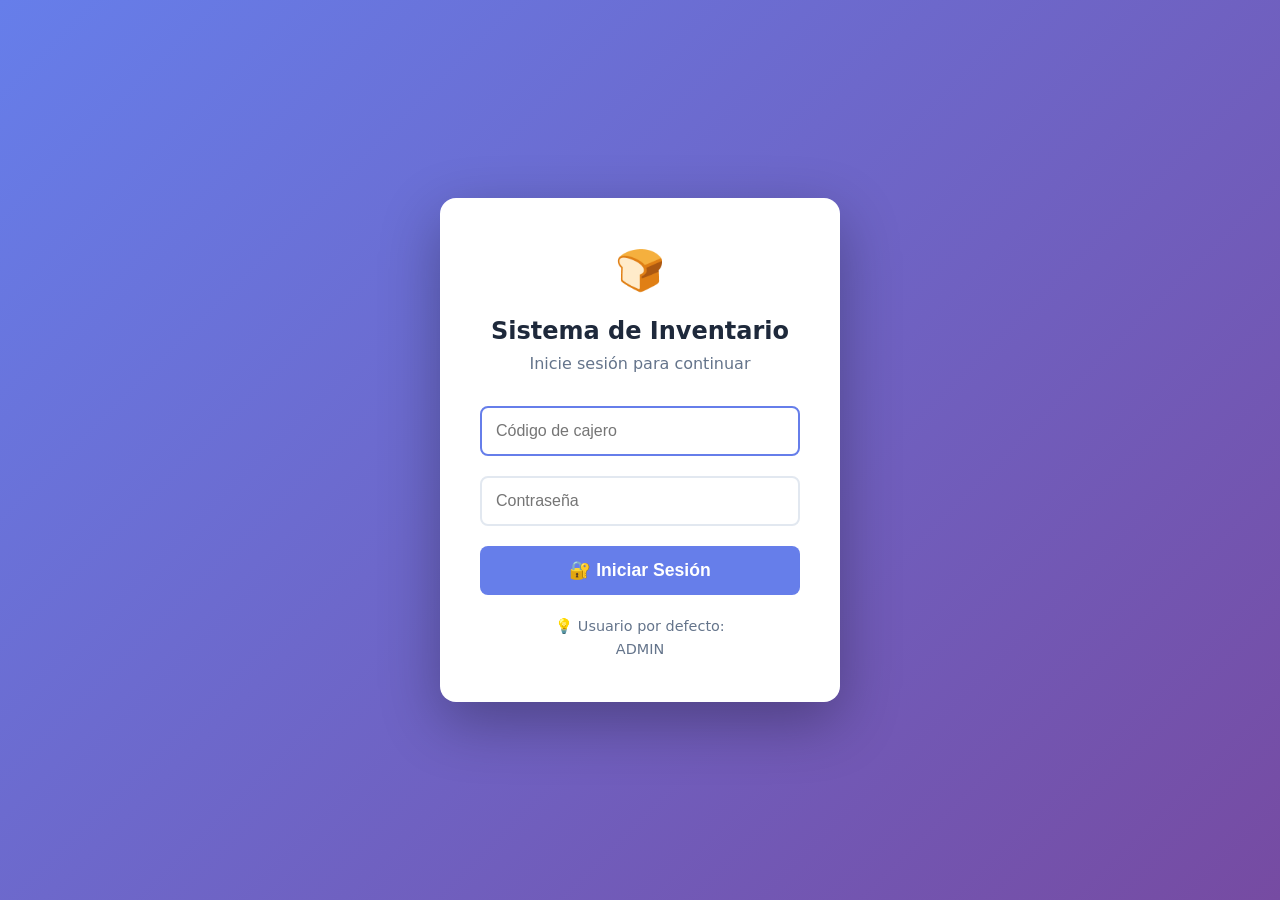
<file: login.html>
<!DOCTYPE html>
<html lang="es">
<head>
    <meta charset="UTF-8">
    <meta name="viewport" content="width=device-width, initial-scale=1.0">
    <title>Iniciar Sesión - Sistema de Inventario</title>
    <link rel="stylesheet" href="css/estilos.css">
    <style>
        .login-container {
            min-height: 100vh;
            display: flex;
            align-items: center;
            justify-content: center;
            background: linear-gradient(135deg, #667eea 0%, #764ba2 100%);
        }
        .login-box {
            background: white;
            padding: 40px;
            border-radius: 16px;
            box-shadow: 0 20px 60px rgba(0,0,0,0.3);
            width: 100%;
            max-width: 400px;
        }
        .login-logo {
            text-align: center;
            margin-bottom: 30px;
        }
        .login-logo h1 {
            font-size: 2.5rem;
            margin-bottom: 10px;
        }
        .login-logo p {
            color: #64748b;
        }
        .login-form .form-group {
            margin-bottom: 20px;
            position: relative;
        }
        .login-form input {
            width: 100%;
            padding: 14px;
            border: 2px solid #e2e8f0;
            border-radius: 8px;
            font-size: 1rem;
            transition: border-color 0.3s;
        }
        .login-form input:focus {
            outline: none;
            border-color: #667eea;
        }
        /* Ocultar el honeypot */
        .honeypot {
            position: absolute;
            left: -9999px;
            opacity: 0;
            height: 0;
            width: 0;
        }
        .login-btn {
            width: 100%;
            padding: 14px;
            background: #667eea;
            color: white;
            border: none;
            border-radius: 8px;
            font-size: 1.1rem;
            font-weight: 600;
            cursor: pointer;
            transition: transform 0.2s, box-shadow 0.2s;
        }
        .login-btn:hover {
            transform: translateY(-2px);
            box-shadow: 0 10px 20px rgba(102, 126, 234, 0.3);
        }
        .login-error {
            background: #fee2e2;
            color: #991b1b;
            padding: 12px;
            border-radius: 8px;
            margin-bottom: 20px;
            display: none;
            text-align: center;
        }
        .login-info {
            text-align: center;
            margin-top: 20px;
            color: #64748b;
            font-size: 0.9rem;
        }
    </style>
</head>
<body>
    <div class="login-container">
        <div class="login-box">
            <div class="login-logo">
                <h1>🍞</h1>
                <h2>Sistema de Inventario</h2>
                <p>Inicie sesión para continuar</p>
            </div>
            
            <div id="login-error" class="login-error">
                ❌ Código o contraseña incorrectos
            </div>
            
            <!-- Formulario con múltiples protecciones anti-autofill -->
            <form class="login-form" id="login-form" onsubmit="iniciarSesion(event)" autocomplete="off" readonly>
                <!-- Honeypot para engañar a los bots y autofill -->
                <input type="text" name="fake_username" class="honeypot" tabindex="-1" autocomplete="off">
                <input type="password" name="fake_password" class="honeypot" tabindex="-1" autocomplete="off">
                
                <div class="form-group">
                    <input type="text" 
                           id="login-codigo" 
                           name="login-codigo"
                           placeholder="Código de cajero" 
                           required 
                           autofocus 
                           autocomplete="off"
                           autocorrect="off"
                           autocapitalize="off"
                           spellcheck="false"
                           data-lpignore="true">
                </div>
                <div class="form-group">
                    <input type="password" 
                           id="login-password" 
                           name="login-password"
                           placeholder="Contraseña" 
                           required 
                           autocomplete="new-password"
                           autocorrect="off"
                           autocapitalize="off"
                           spellcheck="false"
                           data-lpignore="true">
                </div>
                <button type="submit" class="login-btn">🔐 Iniciar Sesión</button>
            </form>
            
            <div class="login-info">
                <p>💡 Usuario por defecto:</p>
                <p>ADMIN</p>
            </div>
        </div>
    </div>

    <script src="js/app.js"></script>
    <script>
        document.addEventListener('DOMContentLoaded', () => {
            // Solo inicializar datos si no existen cajeros (primera vez)
            if (!localStorage.getItem('inventario_cajeros')) {
                console.log('Primera vez: inicializando datos...');
                inicializarDatos();
            }
            
            // Verificar si ya hay sesión activa
            if (obtenerSesionActiva()) {
                window.location.href = 'index.html';
            }
            
            // Prevenir autofill: limpiar campos después de un breve delay
            setTimeout(() => {
                const codigoInput = document.getElementById('login-codigo');
                const passwordInput = document.getElementById('login-password');
                
                if (codigoInput) {
                    codigoInput.value = '';
                    codigoInput.setAttribute('readonly', 'readonly');
                    setTimeout(() => codigoInput.removeAttribute('readonly'), 100);
                }
                if (passwordInput) {
                    passwordInput.value = '';
                    passwordInput.setAttribute('readonly', 'readonly');
                    setTimeout(() => passwordInput.removeAttribute('readonly'), 100);
                }
            }, 100);
            
            // Cambiar el name attribute dinámicamente para confundir al navegador
            const form = document.getElementById('login-form');
            const timestamp = Date.now();
            const codigoInput = document.getElementById('login-codigo');
            const passwordInput = document.getElementById('login-password');
            
            if (codigoInput) {
                codigoInput.name = 'user_' + timestamp;
            }
            if (passwordInput) {
                passwordInput.name = 'pass_' + timestamp;
            }
        });
    </script>
</body>
</html>
</file>
<file: css/estilos.css>
/* Variables y Reset */
:root {
    --primary: #2563eb;
    --primary-dark: #1d4ed8;
    --secondary: #64748b;
    --success: #10b981;
    --warning: #f59e0b;
    --danger: #ef4444;
    --bg: #f1f5f9;
    --card-bg: #ffffff;
    --text: #1e293b;
    --text-light: #64748b;
    --border: #e2e8f0;
    --shadow: 0 4px 6px -1px rgba(0, 0, 0, 0.1);
    --shadow-lg: 0 10px 15px -3px rgba(0, 0, 0, 0.1);
    
    /* Nuevas variables para el dashboard dividido */
    --inventory-bg: #eff6ff;
    --inventory-border: #3b82f6;
    --admin-bg: #fffbeb;
    --admin-border: #f59e0b;
}

* {
    margin: 0;
    padding: 0;
    box-sizing: border-box;
}

body {
    font-family: 'Segoe UI', system-ui, -apple-system, sans-serif;
    background: var(--bg);
    color: var(--text);
    line-height: 1.6;
}

/* Layout Principal */
.container {
    max-width: 1400px;
    margin: 0 auto;
    padding: 20px;
}

/* Header y Navegación */
header {
    background: var(--card-bg);
    padding: 20px;
    border-radius: 12px;
    box-shadow: var(--shadow);
    margin-bottom: 24px;
}

header h1 {
    font-size: 1.8rem;
    margin-bottom: 20px;
    color: var(--primary);
    display: flex;
    align-items: center;
    gap: 10px;
}

.main-nav {
    display: flex;
    gap: 12px;
    flex-wrap: wrap;
}

.nav-btn {
    padding: 10px 20px;
    border-radius: 8px;
    text-decoration: none;
    color: var(--text);
    background: var(--bg);
    transition: all 0.3s ease;
    font-weight: 500;
    border: 2px solid transparent;
}

.nav-btn:hover {
    background: var(--primary);
    color: white;
    transform: translateY(-2px);
}

.nav-btn.active {
    background: var(--primary);
    color: white;
}

/* ==========================================
   DASHBOARD DIVIDIDO - NUEVOS ESTILOS
   ========================================== */

.dashboard-container {
    display: grid;
    grid-template-columns: 2fr 1fr;
    gap: 24px;
    margin-top: 24px;
}

@media (max-width: 968px) {
    .dashboard-container {
        grid-template-columns: 1fr;
    }
}

/* Panel base */
.dashboard-panel {
    background: var(--card-bg);
    border-radius: 16px;
    padding: 24px;
    box-shadow: var(--shadow);
    height: fit-content;
}

/* Encabezado de panel */
.panel-header {
    display: flex;
    align-items: center;
    gap: 12px;
    margin-bottom: 20px;
    padding-bottom: 16px;
    border-bottom: 2px solid var(--border);
}

.panel-icon {
    width: 48px;
    height: 48px;
    border-radius: 12px;
    display: flex;
    align-items: center;
    justify-content: center;
    font-size: 1.5rem;
    flex-shrink: 0;
}

/* Panel de Inventario (azul) */
.panel-inventory .panel-icon {
    background: var(--inventory-bg);
    color: var(--inventory-border);
}

.panel-inventory .panel-title h2 {
    color: var(--inventory-border);
}

/* Panel de Administración (naranja) */
.panel-admin .panel-icon {
    background: var(--admin-bg);
    color: var(--admin-border);
}

.panel-admin .panel-title h2 {
    color: var(--admin-border);
}

.panel-title p {
    margin: 4px 0 0 0;
    font-size: 0.9rem;
    color: var(--text-light);
}

/* Estadísticas rápidas */
.quick-stats {
    display: grid;
    grid-template-columns: repeat(3, 1fr);
    gap: 16px;
    margin-bottom: 24px;
}

.mini-stat {
    text-align: center;
    padding: 20px;
    background: var(--card-bg);
    border-radius: 12px;
    box-shadow: var(--shadow);
    transition: transform 0.3s ease;
}

.mini-stat:hover {
    transform: translateY(-2px);
    box-shadow: var(--shadow-lg);
}

.mini-stat-value {
    font-size: 2rem;
    font-weight: bold;
    color: var(--primary);
}

.mini-stat-value.alert {
    color: var(--danger);
}

.mini-stat-value.warning {
    color: var(--warning);
}

.mini-stat-label {
    font-size: 0.85rem;
    color: var(--text-light);
    margin-top: 4px;
    text-transform: uppercase;
    letter-spacing: 0.5px;
}

/* Cards de Categorías (Inventario) */
.category-list {
    display: flex;
    flex-direction: column;
    gap: 12px;
}

.category-card {
    display: flex;
    align-items: center;
    gap: 16px;
    padding: 20px;
    background: var(--bg);
    border-radius: 12px;
    border-left: 4px solid var(--primary);
    transition: all 0.3s ease;
    cursor: pointer;
    text-decoration: none;
    color: inherit;
}

.category-card:hover {
    transform: translateX(8px);
    box-shadow: var(--shadow);
    background: var(--inventory-bg);
    border-left-color: var(--inventory-border);
}

.category-card.critical {
    border-left-color: var(--danger);
    background: #fef2f2;
}

.category-card.warning {
    border-left-color: var(--warning);
    background: var(--admin-bg);
}

.category-icon {
    font-size: 2.5rem;
    width: 60px;
    height: 60px;
    display: flex;
    align-items: center;
    justify-content: center;
    background: white;
    border-radius: 12px;
    box-shadow: 0 2px 4px rgba(0,0,0,0.05);
    flex-shrink: 0;
}

.category-info {
    flex: 1;
    min-width: 0;
}

.category-name {
    font-size: 1.2rem;
    font-weight: 600;
    margin-bottom: 4px;
    color: var(--text);
    white-space: nowrap;
    overflow: hidden;
    text-overflow: ellipsis;
}

.category-stats {
    font-size: 0.9rem;
    color: var(--text-light);
}

.category-alert {
    font-size: 0.85rem;
    color: var(--danger);
    font-weight: 600;
    margin-top: 4px;
    display: flex;
    align-items: center;
    gap: 4px;
}

.category-arrow {
    font-size: 1.5rem;
    color: var(--text-light);
    opacity: 0;
    transition: all 0.3s ease;
    flex-shrink: 0;
}

.category-card:hover .category-arrow {
    opacity: 1;
    transform: translateX(4px);
    color: var(--inventory-border);
}

/* Cards de Administración */
.admin-list {
    display: flex;
    flex-direction: column;
    gap: 10px;
}

.admin-card {
    display: flex;
    align-items: center;
    gap: 12px;
    padding: 16px;
    background: var(--bg);
    border-radius: 10px;
    text-decoration: none;
    color: inherit;
    transition: all 0.3s ease;
    border: 2px solid transparent;
}

.admin-card:hover {
    background: var(--admin-bg);
    border-color: var(--admin-border);
    transform: translateY(-2px);
    box-shadow: var(--shadow);
}

.admin-icon {
    font-size: 1.5rem;
    width: 44px;
    height: 44px;
    display: flex;
    align-items: center;
    justify-content: center;
    background: white;
    border-radius: 10px;
    flex-shrink: 0;
}

.admin-info {
    flex: 1;
    min-width: 0;
}

.admin-name {
    font-weight: 600;
    font-size: 1rem;
    margin-bottom: 2px;
    color: var(--text);
}

.admin-desc {
    font-size: 0.85rem;
    color: var(--text-light);
    white-space: nowrap;
    overflow: hidden;
    text-overflow: ellipsis;
}

.admin-arrow {
    color: var(--text-light);
    opacity: 0;
    transition: all 0.3s ease;
    flex-shrink: 0;
}

.admin-card:hover .admin-arrow {
    opacity: 1;
    color: var(--admin-border);
}

/* Separador visual opcional */
.section-divider {
    margin: 32px 0;
    border-top: 2px solid var(--border);
    position: relative;
    text-align: center;
}

.section-divider::before {
    content: attr(data-label);
    position: absolute;
    top: -12px;
    left: 50%;
    transform: translateX(-50%);
    background: var(--bg);
    padding: 0 20px;
    color: var(--text-light);
    font-size: 0.85rem;
    font-weight: 600;
    text-transform: uppercase;
    letter-spacing: 1px;
}

/* Dashboard Stats (originales - mantener compatibilidad) */
.stats-grid {
    display: grid;
    grid-template-columns: repeat(auto-fit, minmax(250px, 1fr));
    gap: 20px;
    margin-bottom: 30px;
}

.stat-card {
    background: var(--card-bg);
    padding: 24px;
    border-radius: 12px;
    box-shadow: var(--shadow);
    text-align: center;
    transition: transform 0.3s ease;
}

.stat-card:hover {
    transform: translateY(-5px);
    box-shadow: var(--shadow-lg);
}

.stat-card h3 {
    color: var(--text-light);
    font-size: 0.9rem;
    text-transform: uppercase;
    letter-spacing: 1px;
    margin-bottom: 8px;
}

.stat-number {
    font-size: 2.5rem;
    font-weight: bold;
    color: var(--primary);
}

/* Botones */
.btn-primary, .btn-secondary, .btn-add, .btn-export {
    padding: 12px 24px;
    border: none;
    border-radius: 8px;
    cursor: pointer;
    font-size: 1rem;
    font-weight: 600;
    transition: all 0.3s ease;
    display: inline-flex;
    align-items: center;
    gap: 8px;
}

.btn-primary {
    background: var(--primary);
    color: white;
}

.btn-primary:hover {
    background: var(--primary-dark);
    transform: translateY(-2px);
    box-shadow: var(--shadow-lg);
}

.btn-secondary {
    background: var(--secondary);
    color: white;
}

.btn-add {
    background: var(--success);
    color: white;
}

.btn-export {
    background: var(--warning);
    color: white;
    margin-right: 10px;
}

/* Secciones */
.section-header {
    display: flex;
    justify-content: space-between;
    align-items: center;
    margin-bottom: 24px;
    flex-wrap: wrap;
    gap: 16px;
}

.section-header h2 {
    font-size: 1.5rem;
    color: var(--text);
}

/* Grid de Inventario */
.inventory-grid {
    display: grid;
    grid-template-columns: repeat(auto-fill, minmax(300px, 1fr));
    gap: 20px;
}

.item-card {
    background: var(--card-bg);
    border-radius: 12px;
    padding: 20px;
    box-shadow: var(--shadow);
    transition: all 0.3s ease;
    border-left: 4px solid var(--primary);
    position: relative;
    overflow: hidden;
}

.item-card:hover {
    transform: translateY(-3px);
    box-shadow: var(--shadow-lg);
}

.item-card.low-stock {
    border-left-color: var(--danger);
    background: linear-gradient(to right, #fef2f2, var(--card-bg));
}

.item-card.medium-stock {
    border-left-color: var(--warning);
}

.item-header {
    display: flex;
    justify-content: space-between;
    align-items: start;
    margin-bottom: 12px;
}

.item-title {
    font-size: 1.2rem;
    font-weight: 600;
    color: var(--text);
}

.item-actions {
    display: flex;
    gap: 8px;
}

.btn-icon {
    width: 32px;
    height: 32px;
    border-radius: 6px;
    border: none;
    cursor: pointer;
    display: flex;
    align-items: center;
    justify-content: center;
    transition: all 0.2s;
}

.btn-edit {
    background: #dbeafe;
    color: var(--primary);
}

.btn-delete {
    background: #fee2e2;
    color: var(--danger);
}

.btn-icon:hover {
    transform: scale(1.1);
}

.item-stats {
    display: grid;
    grid-template-columns: 1fr 1fr;
    gap: 12px;
    margin-top: 16px;
}

.stat {
    text-align: center;
    padding: 8px;
    background: var(--bg);
    border-radius: 6px;
}

.stat-label {
    font-size: 0.75rem;
    color: var(--text-light);
    text-transform: uppercase;
}

.stat-value {
    font-size: 1.3rem;
    font-weight: bold;
    color: var(--text);
}

.stock-bar {
    width: 100%;
    height: 6px;
    background: var(--border);
    border-radius: 3px;
    margin-top: 12px;
    overflow: hidden;
}

.stock-fill {
    height: 100%;
    background: var(--success);
    transition: width 0.3s ease, background 0.3s ease;
}

.stock-fill.warning {
    background: var(--warning);
}

.stock-fill.danger {
    background: var(--danger);
}

/* Modal */
.modal {
    display: none;
    position: fixed;
    z-index: 1000;
    left: 0;
    top: 0;
    width: 100%;
    height: 100%;
    background: rgba(0, 0, 0, 0.5);
    backdrop-filter: blur(4px);
}

.modal-content {
    background: var(--card-bg);
    margin: 5% auto;
    padding: 30px;
    border-radius: 16px;
    width: 90%;
    max-width: 500px;
    box-shadow: var(--shadow-lg);
    animation: slideIn 0.3s ease;
}

@keyframes slideIn {
    from {
        opacity: 0;
        transform: translateY(-50px);
    }
    to {
        opacity: 1;
        transform: translateY(0);
    }
}

.close {
    color: var(--text-light);
    float: right;
    font-size: 28px;
    font-weight: bold;
    cursor: pointer;
    line-height: 20px;
}

.close:hover {
    color: var(--danger);
}

/* Formularios */
.form-group {
    margin-bottom: 20px;
}

.form-group label {
    display: block;
    margin-bottom: 6px;
    font-weight: 600;
    color: var(--text);
}

.form-group input,
.form-group select {
    width: 100%;
    padding: 12px;
    border: 2px solid var(--border);
    border-radius: 8px;
    font-size: 1rem;
    transition: border-color 0.3s;
}

.form-group input:focus,
.form-group select:focus {
    outline: none;
    border-color: var(--primary);
}

/* Layout Dos Columnas (Cajeros) */
.two-column-layout {
    display: grid;
    grid-template-columns: 400px 1fr;
    gap: 24px;
}

@media (max-width: 968px) {
    .two-column-layout {
        grid-template-columns: 1fr;
    }
}

.card {
    background: var(--card-bg);
    padding: 24px;
    border-radius: 12px;
    box-shadow: var(--shadow);
}

.list-header {
    display: flex;
    justify-content: space-between;
    align-items: center;
    margin-bottom: 16px;
}

.badge {
    background: var(--success);
    color: white;
    padding: 4px 12px;
    border-radius: 20px;
    font-size: 0.85rem;
    font-weight: 600;
}

.search-box input {
    width: 100%;
    padding: 12px;
    border: 2px solid var(--border);
    border-radius: 8px;
    margin-bottom: 16px;
    font-size: 1rem;
}

.cajeros-list {
    max-height: 600px;
    overflow-y: auto;
}

.cajero-item {
    display: flex;
    justify-content: space-between;
    align-items: center;
    padding: 16px;
    border-bottom: 1px solid var(--border);
    transition: background 0.2s;
}

.cajero-item:hover {
    background: var(--bg);
    border-radius: 8px;
}

.cajero-info h4 {
    color: var(--text);
    margin-bottom: 4px;
}

.cajero-info p {
    font-size: 0.9rem;
    color: var(--text-light);
}

.cajero-actions {
    display: flex;
    gap: 8px;
}

/* Tablas */
.table-container {
    background: var(--card-bg);
    border-radius: 12px;
    box-shadow: var(--shadow);
    overflow: hidden;
    margin-top: 20px;
}

.inventory-table {
    width: 100%;
    border-collapse: collapse;
}

.inventory-table th,
.inventory-table td {
    padding: 16px;
    text-align: left;
    border-bottom: 1px solid var(--border);
}

.inventory-table th {
    background: var(--bg);
    font-weight: 600;
    color: var(--text-light);
    text-transform: uppercase;
    font-size: 0.85rem;
    letter-spacing: 0.5px;
}

.inventory-table tr:hover {
    background: var(--bg);
}

.status-badge {
    padding: 4px 12px;
    border-radius: 20px;
    font-size: 0.85rem;
    font-weight: 600;
}

.status-ok {
    background: #d1fae5;
    color: #065f46;
}

.status-warning {
    background: #fef3c7;
    color: #92400e;
}

.status-danger {
    background: #fee2e2;
    color: #991b1b;
}

/* Tabs */
.inventory-tabs {
    display: flex;
    gap: 8px;
    margin-bottom: 20px;
    flex-wrap: wrap;
}

.tab-btn {
    padding: 10px 20px;
    border: 2px solid var(--border);
    background: var(--card-bg);
    border-radius: 8px;
    cursor: pointer;
    font-weight: 600;
    transition: all 0.3s;
}

.tab-btn.active {
    background: var(--primary);
    color: white;
    border-color: var(--primary);
}

.alert-tab {
    border-color: var(--danger);
    color: var(--danger);
}

.alert-tab.active {
    background: var(--danger);
    color: white;
}

/* Utilidades */
.hidden {
    display: none !important;
}

.empty-state {
    text-align: center;
    padding: 60px 20px;
    color: var(--text-light);
}

.empty-state-icon {
    font-size: 4rem;
    margin-bottom: 16px;
}

/* Responsive */
@media (max-width: 768px) {
    .main-nav {
        justify-content: center;
    }
    
    .nav-btn {
        font-size: 0.9rem;
        padding: 8px 16px;
    }
    
    .inventory-grid {
        grid-template-columns: 1fr;
    }
    
    .two-column-layout {
        grid-template-columns: 1fr;
    }
    
    .section-header {
        flex-direction: column;
        align-items: stretch;
    }
    
    /* Responsive del dashboard dividido */
    .quick-stats {
        grid-template-columns: 1fr;
    }
    
    .category-card {
        padding: 16px;
    }
    
    .category-icon {
        width: 48px;
        height: 48px;
        font-size: 2rem;
    }
    
    .category-name {
        font-size: 1.1rem;
    }
    
    .admin-card {
        padding: 14px;
    }
}

/* Animaciones */
@keyframes pulse {
    0%, 100% { opacity: 1; }
    50% { opacity: 0.7; }
}

.updating {
    animation: pulse 1.5s infinite;
}

/* Scrollbar personalizada */
::-webkit-scrollbar {
    width: 8px;
}

::-webkit-scrollbar-track {
    background: var(--bg);
}

::-webkit-scrollbar-thumb {
    background: var(--secondary);
    border-radius: 4px;
}

::-webkit-scrollbar-thumb:hover {
    background: var(--primary);
}
</file>
